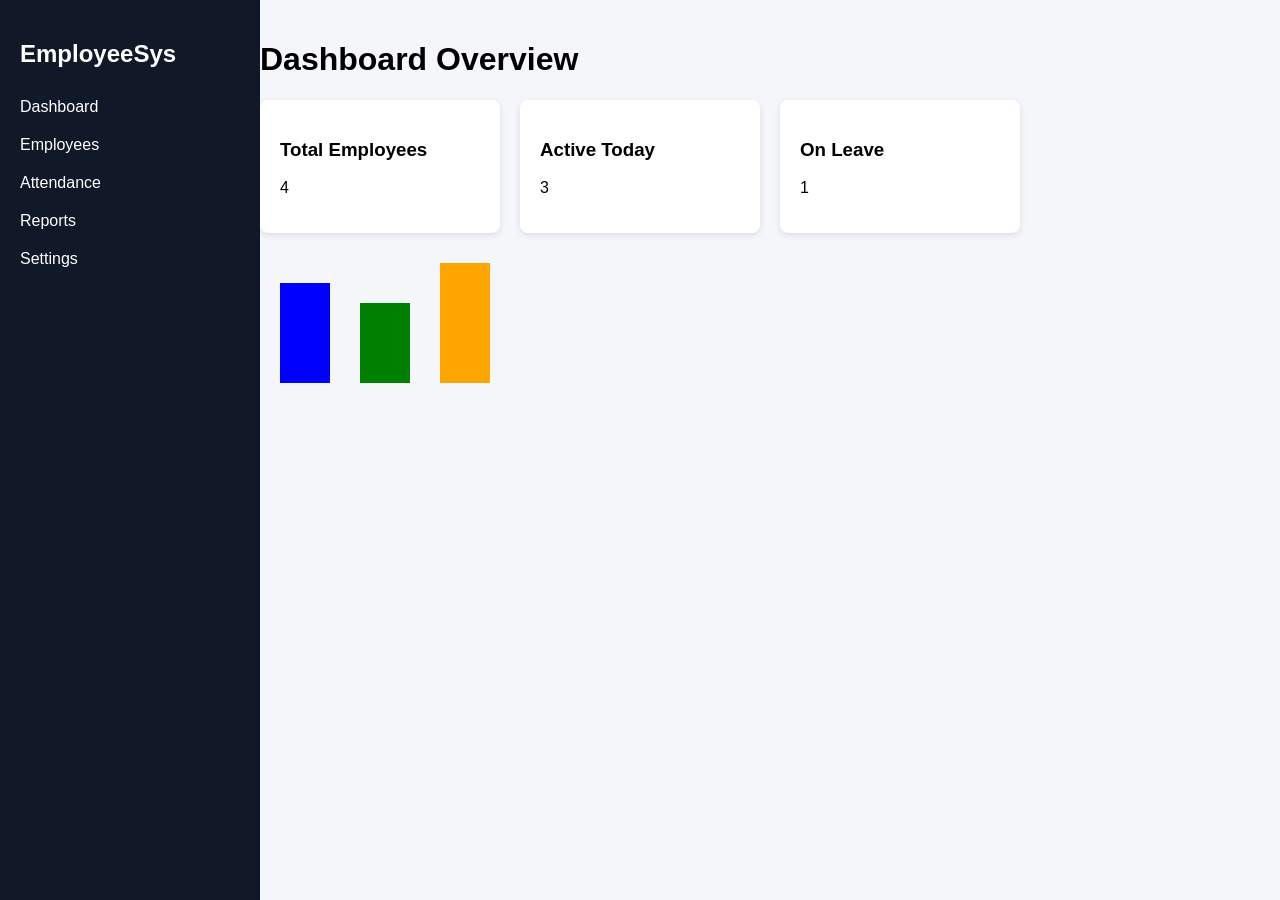
<file: employee-tracker/index.html>
<!DOCTYPE html>
<html>
<head>
<title>Employee Tracking Dashboard</title>
<link rel="stylesheet" href="assets/css/main.css">
</head>
<body>

<div class="sidebar">
<h2>EmployeeSys</h2>
<a href="index.html">Dashboard</a>
<a href="employees.html">Employees</a>
<a href="attendance.html">Attendance</a>
<a href="reports.html">Reports</a>
<a href="settings.html">Settings</a>
</div>

<div class="content">
<h1>Dashboard Overview</h1>

<div class="cards">
<div class="card"><h3>Total Employees</h3><p id="empCount">0</p></div>
<div class="card"><h3>Active Today</h3><p id="activeCount">0</p></div>
<div class="card"><h3>On Leave</h3><p id="leaveCount">0</p></div>
</div>
<canvas id="chart" width="400" height="200"></canvas>
</div>
<script src="assets/js/services/api.js"></script>
<script src="assets/js/charts.js"></script>
<script src="assets/js/app.js"></script>
</body>
</html>
</file>
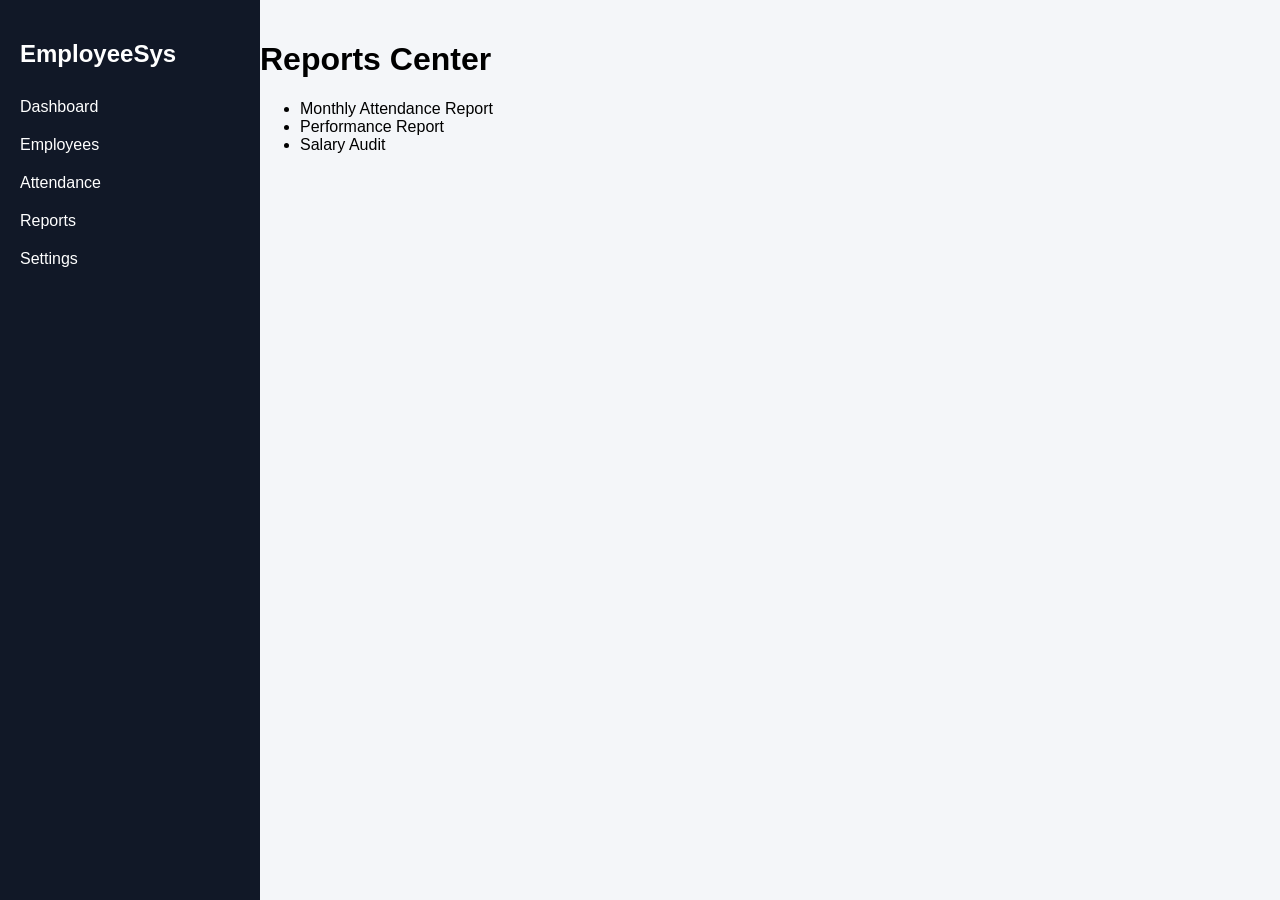
<file: employee-tracker/reports.html>
<!DOCTYPE html>
<html>
<head>
<link rel="stylesheet" href="assets/css/main.css">
</head>
<body>

<div class="sidebar">
<h2>EmployeeSys</h2>
<a href="index.html">Dashboard</a>
<a href="employees.html">Employees</a>
<a href="attendance.html">Attendance</a>
<a href="reports.html">Reports</a>
<a href="settings.html">Settings</a>
</div>

<div class="content">
<h1>Reports Center</h1>
<ul id="reportList"></ul>
</div>

<script src="assets/js/services/api.js"></script>
<script src="assets/js/ui.js"></script>
</body>
</html>
</file>
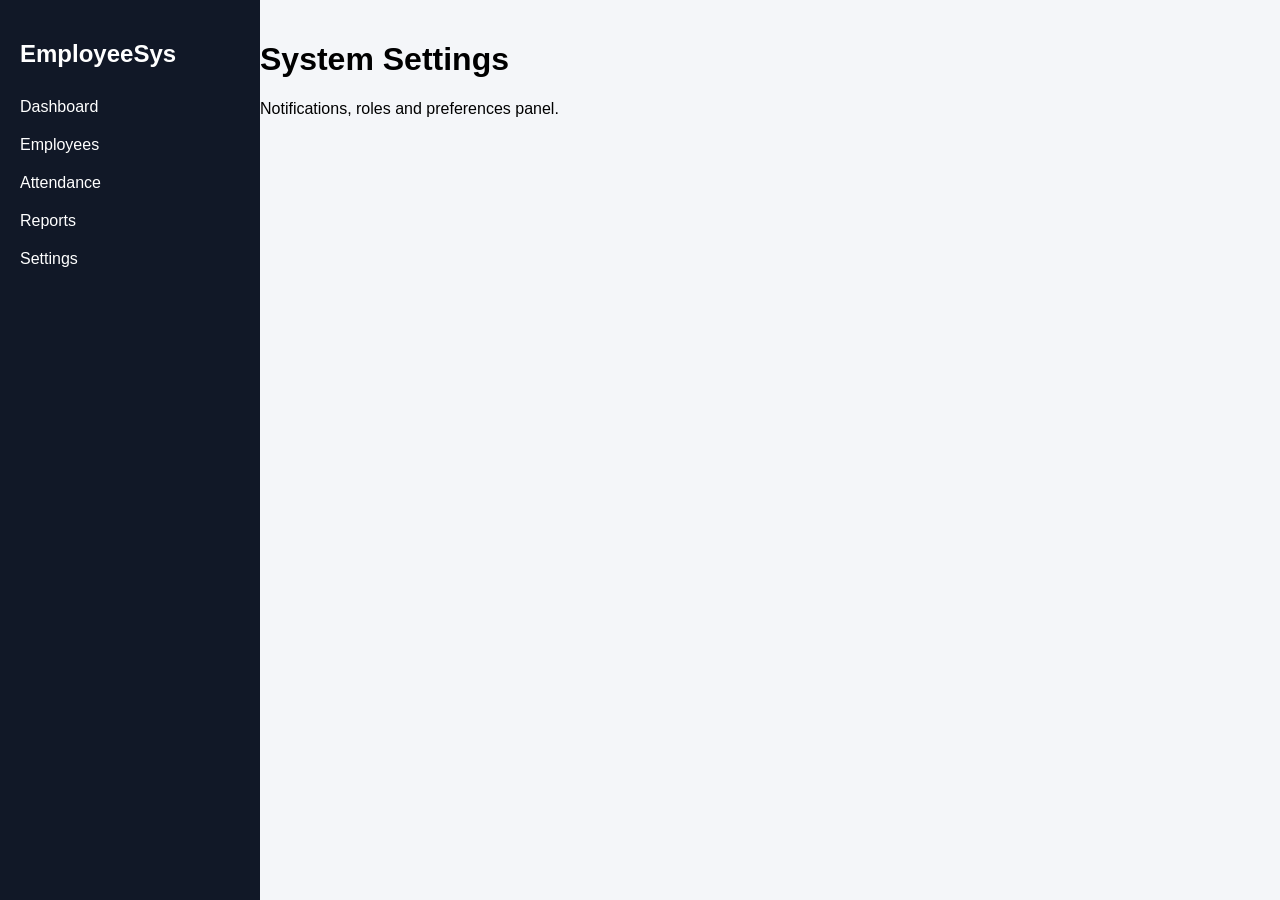
<file: employee-tracker/settings.html>
<!DOCTYPE html>
<html>
<head>
<link rel="stylesheet" href="assets/css/main.css">
</head>
<body>

<div class="sidebar">
<h2>EmployeeSys</h2>
<a href="index.html">Dashboard</a>
<a href="employees.html">Employees</a>
<a href="attendance.html">Attendance</a>
<a href="reports.html">Reports</a>
<a href="settings.html">Settings</a>
</div>

<div class="content">
<h1>System Settings</h1>
<p>Notifications, roles and preferences panel.</p>
</div>

</body>
</html>
</file>
<file: employee-tracker/assets/css/main.css>
body{margin:0;font-family:Arial;background:#f4f6f9}
.sidebar{position:fixed;width:220px;height:100%;background:#111827;color:white;padding:20px}
.sidebar a{display:block;color:white;text-decoration:none;padding:10px 0}
.sidebar a:hover{background:#374151}
.content{margin-left:240px;padding:20px}
.cards{display:flex;gap:20px}
.card{background:white;padding:20px;border-radius:8px;box-shadow:0 2px 6px rgba(0,0,0,0.1);width:200px}
</file>
